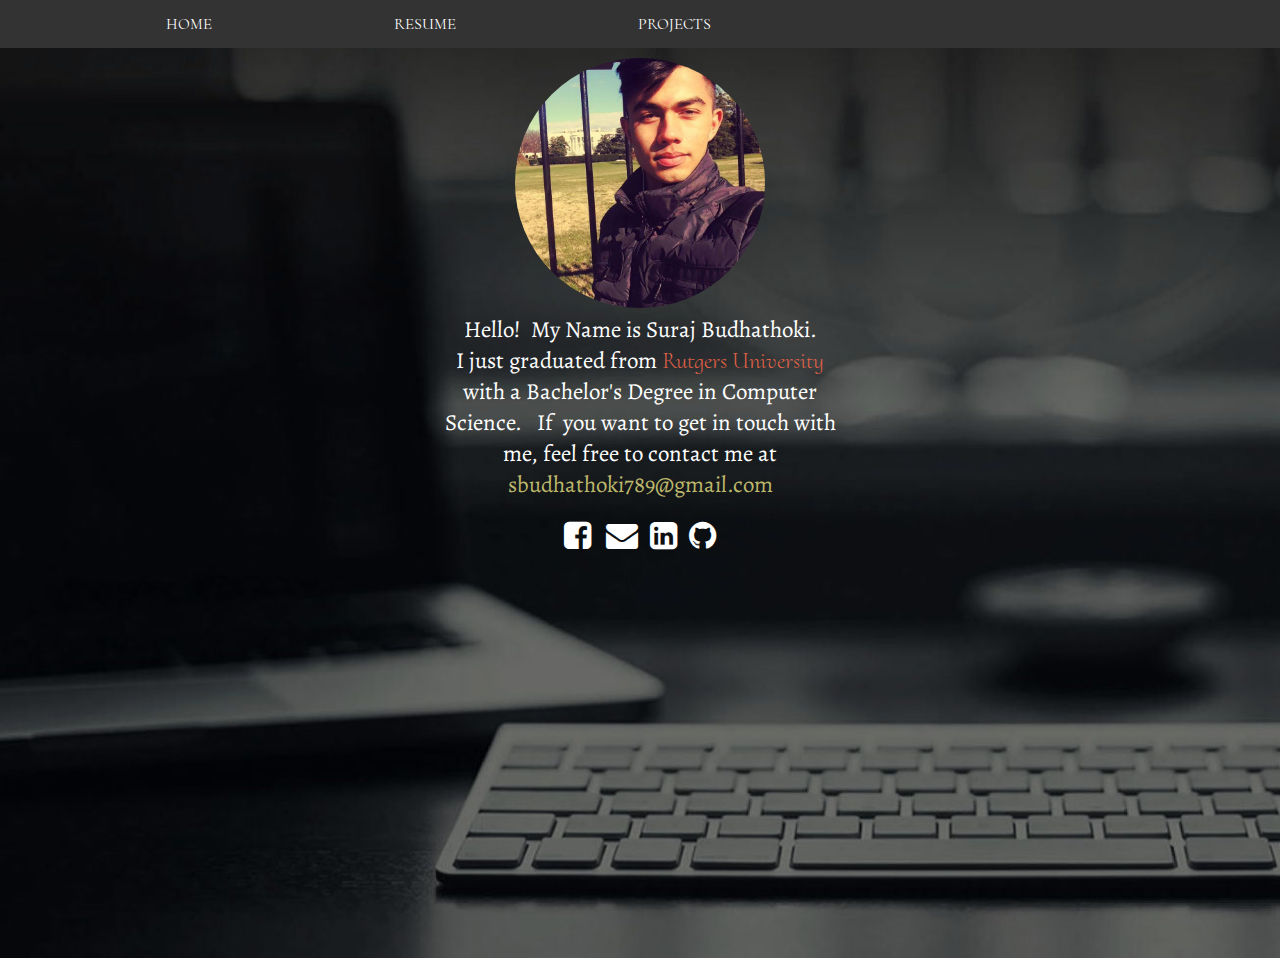
<file: index.html>
<!DOCTYPE html>
<html>
    <head>
    <title></title>
        <meta name="viewport" content="width=device-width, initial-scale=1">
        <link rel="stylesheet" type="text/css" href="style.css">
        <link href="https://stackpath.bootstrapcdn.com/font-awesome/4.7.0/css/font-awesome.min.css" rel="stylesheet" integrity="sha384-wvfXpqpZZVQGK6TAh5PVlGOfQNHSoD2xbE+QkPxCAFlNEevoEH3Sl0sibVcOQVnN" crossorigin="anonymous">
        <link href="https://fonts.googleapis.com/css?family=Sedgwick+Ave" rel="stylesheet">
        <link href="https://fonts.googleapis.com/css?family=Alegreya" rel="stylesheet">
        <link href="https://fonts.googleapis.com/css?family=Alegreya|Monoton" rel="stylesheet">
        <link href="https://fonts.googleapis.com/css?family=Alegreya|Cormorant+Upright:700|Monoton" rel="stylesheet">
    </head>
<body>
    <div>
    <ul >
  <li><a class="active" href="#home">HOME</a></li>
  <li><a href="#">RESUME</a></li>
          <li><a href="https://github.com/budhaths">PROJECTS</a></li>

</ul>
    
    
    </div>
    <div class="backImg">
    <div class="profile">
        <img src="profilepic.jpg">
        <div class="profileText">
            
            <p> Hello!&nbsp; My Name is <span class="colorchange"> Suraj Budhathoki.</span> <br>I just graduated from <span style="color:#E66347;font-family: 'Alegreya', serif;font-family: 'Monoton', cursive;
                font-family: 'Cormorant Upright', serif;">Rutgers University</span> with a Bachelor's Degree in Computer Science. &nbsp; If &nbsp;you want to get in touch with me, feel free to contact me at <a href="mailto:sbudhathoki789@gmail.com">sbudhathoki789@gmail.com</a></p>
            
            
        
        </div>
        <div class="profileFonts">
            <a href="https://www.facebook.com/sbudhathoki789"><i class="fa fa-facebook-square fa-2x"></i> </a>&nbsp; &nbsp; 
            <a href="mailto:sbudhathoki789@gmail.com"><i class="fa fa-envelope fa-2x"></i></a>&nbsp; &nbsp; 
            <a href="https://www.linkedin.com/in/suraj-budhathoki-289226131/"><i class="fa fa-linkedin-square fa-2x"></i></a>&nbsp; &nbsp; 
            <a href="https://github.com/budhaths"><i class="fa fa-github fa-2x"></i></a>
        </div>
        
        </div>
    
    </div>
    
    </body>
</html>
</file>
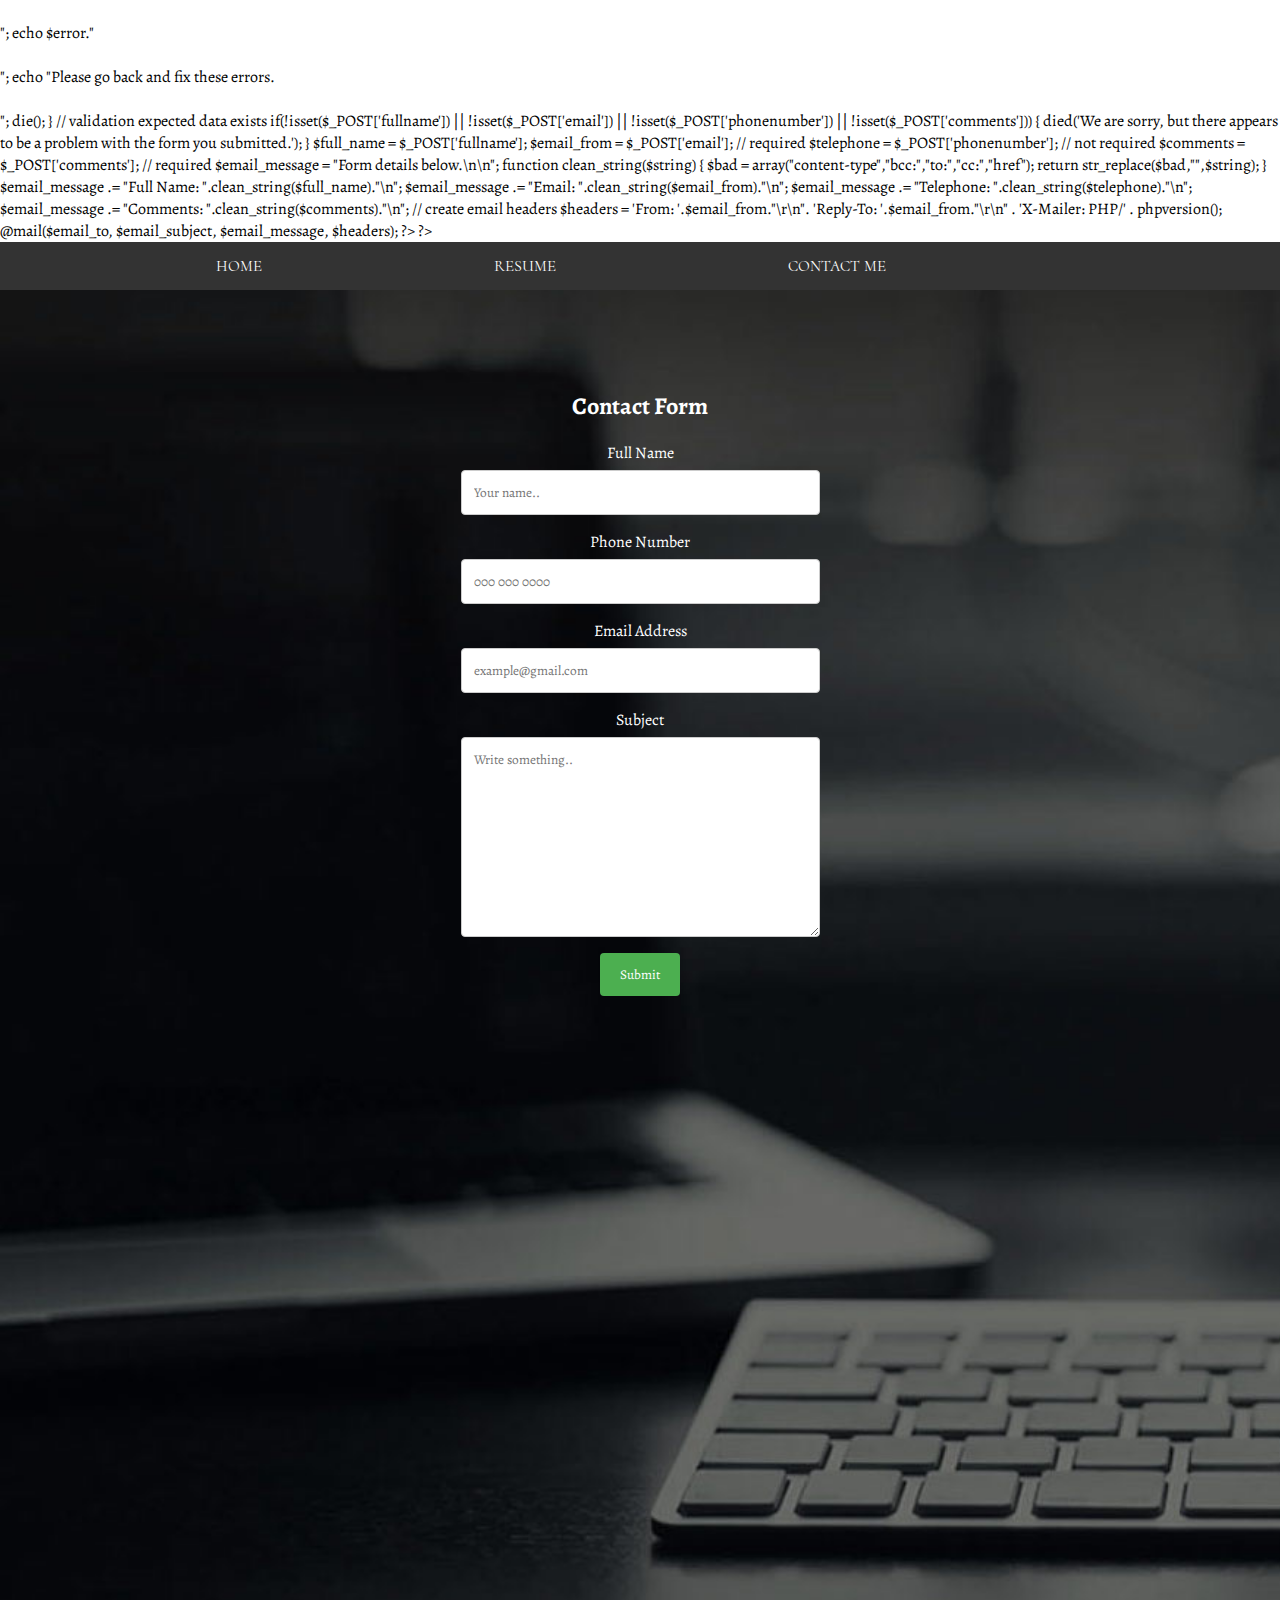
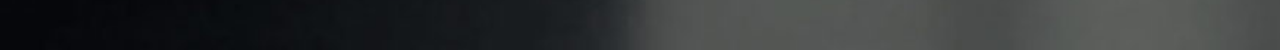
<file: contactme/contactme.html>
<?php
if(isset($_POST['submit'])){
 $email_to = "sbudhathoki789@gmail.com";
    $email_subject = "Message for Suraj Budhathoki";
}

function died($error) {
        // your error code can go here
        echo "We are very sorry, but there were error(s) found with the form you submitted. ";
        echo "These errors appear below.<br /><br />";
        echo $error."<br /><br />";
        echo "Please go back and fix these errors.<br /><br />";
        die();
    }

// validation expected data exists
    if(!isset($_POST['fullname']) ||
        !isset($_POST['email']) ||
        !isset($_POST['phonenumber']) ||
        !isset($_POST['comments'])) {
        died('We are sorry, but there appears to be a problem with the form you submitted.');       
    }
    
    $full_name = $_POST['fullname'];
    $email_from = $_POST['email']; // required
    $telephone = $_POST['phonenumber']; // not required
    $comments = $_POST['comments']; // required

$email_message = "Form details below.\n\n";
 
     
    function clean_string($string) {
      $bad = array("content-type","bcc:","to:","cc:","href");
      return str_replace($bad,"",$string);
    }

     
    $email_message .= "Full Name: ".clean_string($full_name)."\n";
    $email_message .= "Email: ".clean_string($email_from)."\n";
    $email_message .= "Telephone: ".clean_string($telephone)."\n";
    $email_message .= "Comments: ".clean_string($comments)."\n";

// create email headers
$headers = 'From: '.$email_from."\r\n".
'Reply-To: '.$email_from."\r\n" .
'X-Mailer: PHP/' . phpversion();
@mail($email_to, $email_subject, $email_message, $headers);  
?>

?>
<!DOCTYPE html>
<html>
    <head>
    <title>Contact Me</title>
        <meta name="viewport" content="width=device-width, initial-scale=1">
        <link rel="stylesheet" type="text/css" href="style.css">
        <link href="https://stackpath.bootstrapcdn.com/font-awesome/4.7.0/css/font-awesome.min.css" rel="stylesheet" integrity="sha384-wvfXpqpZZVQGK6TAh5PVlGOfQNHSoD2xbE+QkPxCAFlNEevoEH3Sl0sibVcOQVnN" crossorigin="anonymous">
        <link href="https://fonts.googleapis.com/css?family=Sedgwick+Ave" rel="stylesheet">
        <link href="https://fonts.googleapis.com/css?family=Alegreya" rel="stylesheet">
        <link href="https://fonts.googleapis.com/css?family=Alegreya|Monoton" rel="stylesheet">
        <link href="https://fonts.googleapis.com/css?family=Alegreya|Cormorant+Upright:700|Monoton" rel="stylesheet">
    </head>
<body>
    <div>
    <ul >
  <li><a href="../index.html">HOME</a></li>
  <li><a href="#resume">RESUME</a></li>
  <li><a href="#contact">CONTACT ME</a></li>
  
</ul>
    </div>
    
     <div class="backImg">
        <div class="contactform">
           <h2>Contact Form</h2>
            
        <form action="send_form_email.php" method="post" name="formcontact" onsubmit="return validateform()">
    <label for="fname">Full Name</label> 
    <input type="text" id="fname" name="fullname" placeholder="Your name..">
                
      <label for="lname">Phone Number</label><br>
    <input type="number" id="pnumber" name="phonenumber" placeholder="000 000 0000"><br>            

        <label for="lemail">Email Address</label><br>
    <input type="text" id="pemail" name="email" placeholder="example@gmail.com"><br>
                
    <label for="subject">Subject</label><br>            
    <textarea id="subject" name="comments" placeholder="Write something.." style="height:200px"></textarea><br>

    <input type="submit" value="Submit"><br>
  </form>

<script>
function validateForm() {
    var x = document.forms["formcontact"]["fullname"].value;
     var y = document.forms["formcontact"]["phonenumber"].value;
     var z = document.forms["formcontact"]["email"].value;
     var a = document.forms["formcontact"]["comments"].value;
    
    if (x == "" || y="" || z=""|| a="") {
        alert("Please fill all the fields first");
        return false;
    }
    
    if (/^\w+([\.-]?\w+)*@\w+([\.-]?\w+)*(\.\w{2,3})+$/.test(formcontact.email.value))
  {
    return true;
  }else{
    alert("You have entered an invalid email address!");
    return false;
  }
    return true;
}
    
</script>
         
         </div> 
    </div>
    </body>
</html>
</file>
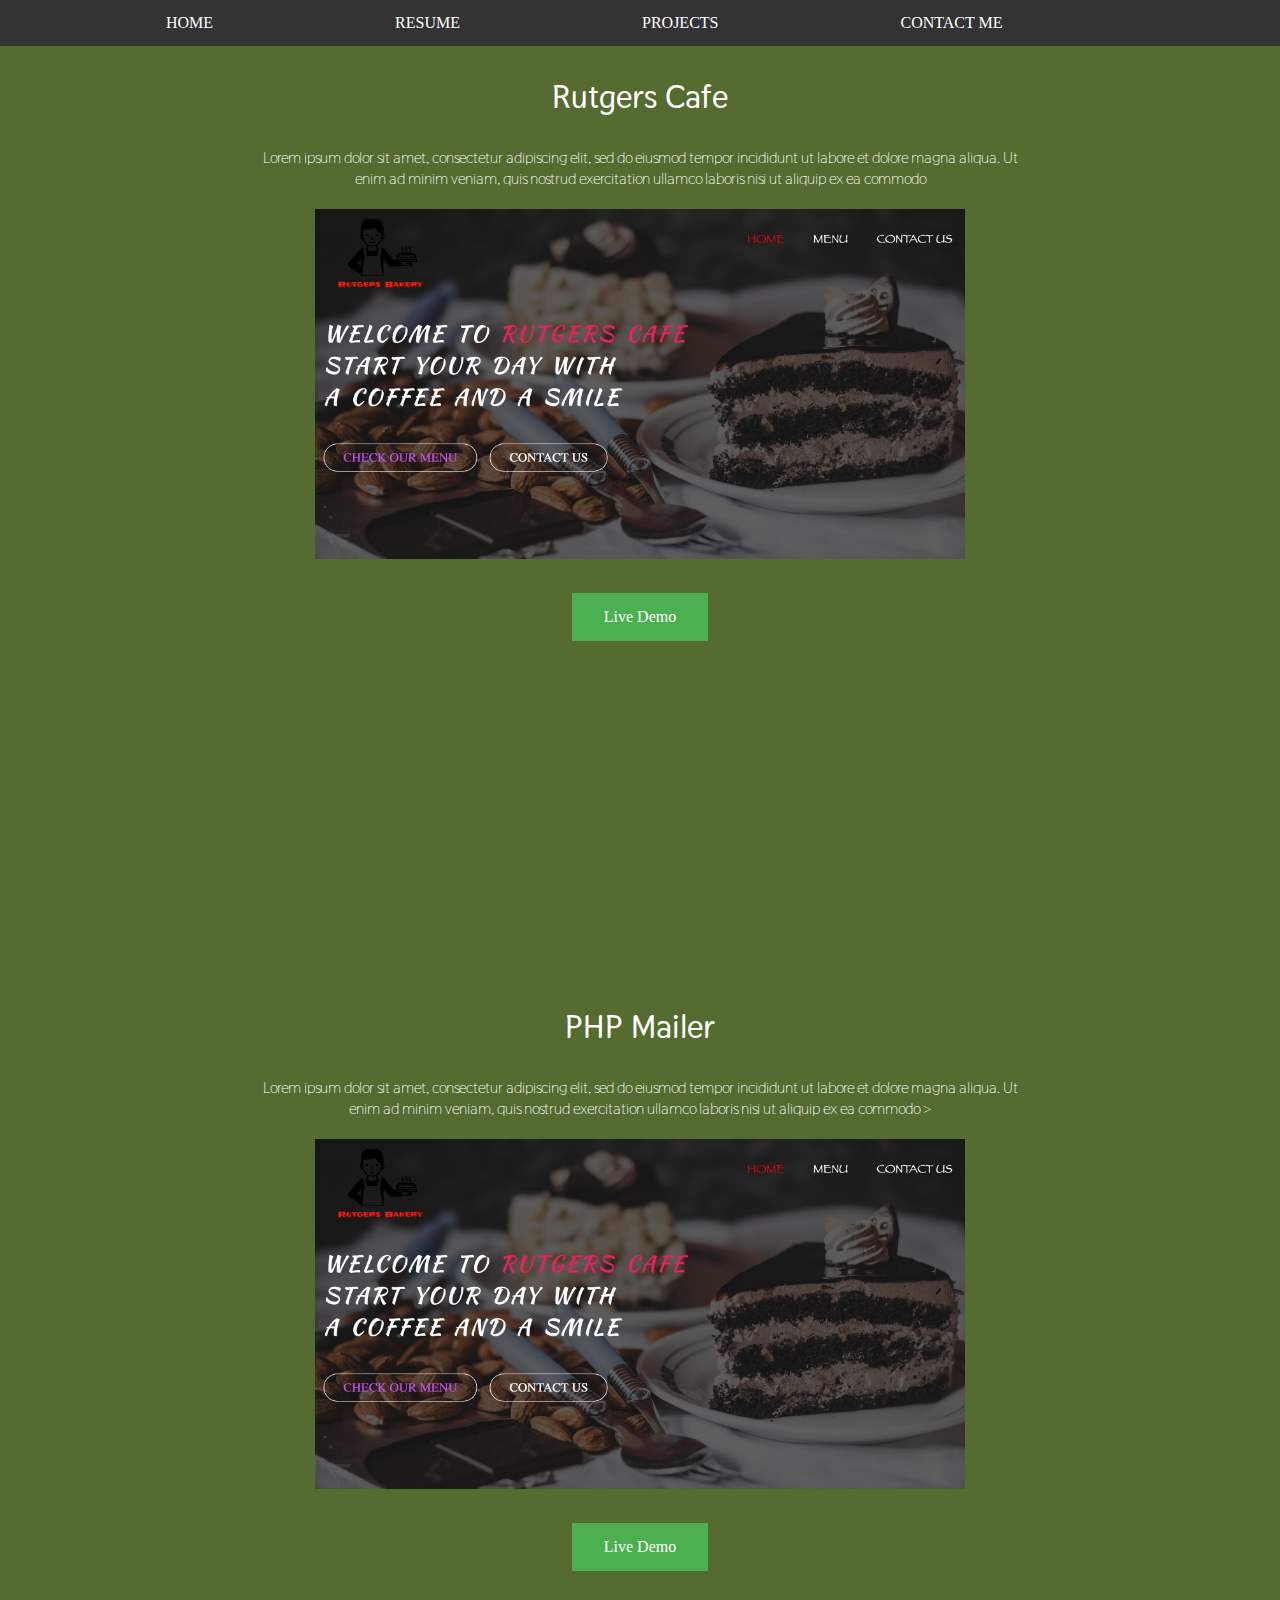
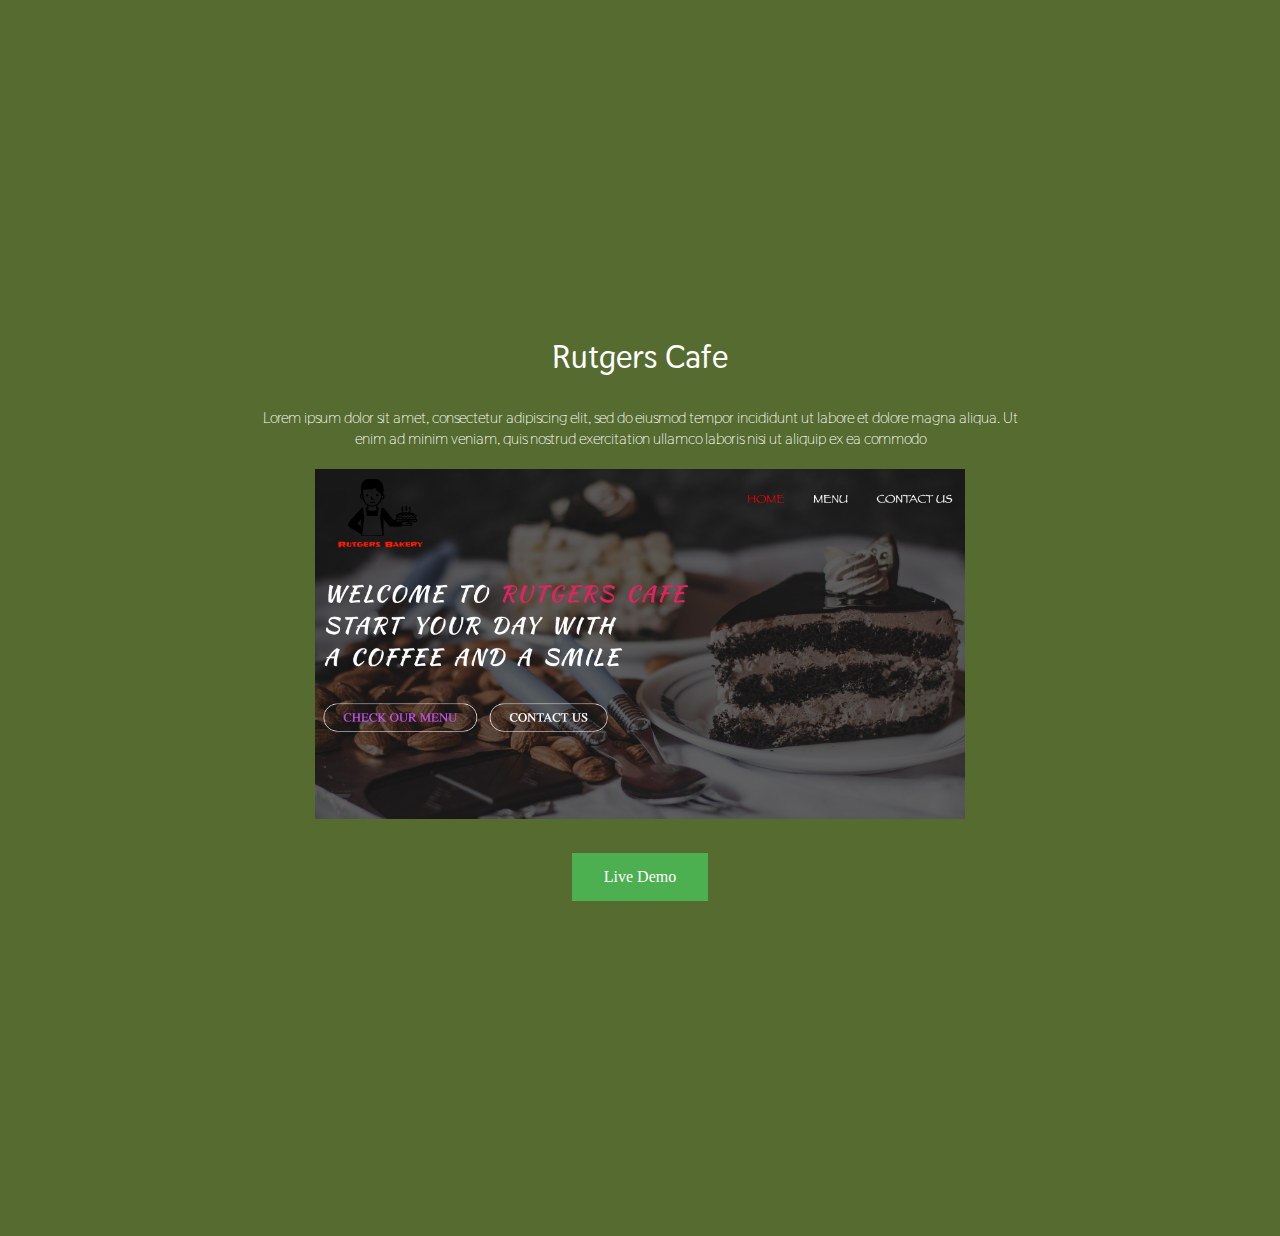
<file: projects/projects.html>
<!DOCTYPE html>
<html>
<head>
    <title>Projects</title>
     <meta name="viewport" content="width=device-width, initial-scale=1">
        <link rel="stylesheet" type="text/css" href="style.css">
    <link href="https://fonts.googleapis.com/css?family=Thasadith" rel="stylesheet">
    </head>

<body>
  <div>
    <ul >
        <li><a class="active" href="../index.html">HOME</a></li>
        <li><a href="../Final%20Resume.pdf">RESUME</a></li>
        <li><a href="#">PROJECTS</a></li>
        <li><a href="../contactme/contactme.php">CONTACT ME</a></li>
  
</ul>
      
        <div class="project">
         <div class="box-project">
             <h1>Rutgers Cafe</h1>
             <p1>Lorem ipsum dolor sit amet, consectetur adipiscing elit, sed do eiusmod tempor incididunt ut labore et dolore magna aliqua. Ut enim ad minim veniam, quis nostrud exercitation ullamco laboris nisi ut aliquip ex ea commodo </p1>
             <div class="picbutton">
             
                <img  src="rutgerscafe.png" alt="rutgerscafe" width="650px" height="350">
                           
             </div>
             <input type="button" class="button" value="Live Demo">
            </div>
            
      </div>
      
        <div class="project">
         <div class="box-project">
             <h1>PHP Mailer</h1>
             <p1>Lorem ipsum dolor sit amet, consectetur adipiscing elit, sed do eiusmod tempor incididunt ut labore et dolore magna aliqua. Ut enim ad minim veniam, quis nostrud exercitation ullamco laboris nisi ut aliquip ex ea commodo ></p1>
             <div class="picbutton">
             
                <img  src="rutgerscafe.png" alt="rutgerscafe" width="650px" height="350">
                           
             </div>
             <input type="button" class="button" value="Live Demo">
            </div> 
            
      </div>
      
      
        <div class="project">
         <div class="box-project">
             <h1>Rutgers Cafe</h1>
             <p1>Lorem ipsum dolor sit amet, consectetur adipiscing elit, sed do eiusmod tempor incididunt ut labore et dolore magna aliqua. Ut enim ad minim veniam, quis nostrud exercitation ullamco laboris nisi ut aliquip ex ea commodo </p1>
             <div class="picbutton">
             
                <img  src="rutgerscafe.png" alt="rutgerscafe" width="650px" height="350">
                           
             </div>
             <input type="button" class="button" value="Live Demo">
            </div>
            
      </div>
      
        
      </div>
    

    </body>   
    
</html>
</file>
<file: style.css>
*{
    padding: 0;
    margin: 0;
    font-family: 'Alegreya', serif;
}

ul {
    list-style-type: none;
    margin: 0;
    padding: 0;
    overflow: hidden;
    background-color: #333;
}

li {
    float: left;
    padding-left:150px;
}

li a {
    display: block;
    color: white;
    text-align: center;
    font-family: 'Alegreya', serif;
    font-family: 'Monoton', cursive;
    font-family: 'Cormorant Upright', serif;
    padding: 14px 16px;
    text-decoration: none;
}

li a:hover {
    background-color: #111;
}

.backImg{
    padding-top: 10px;
    width: 100%;
    height: 100vh;
    background-image: url('background.jpg');
    background-size: cover;
    display: flex;
    justify-content:center;
    text-align: center;
    color: white;
}

.backImg a{
    color:darkkhaki;
    text-decoration: none;
}

.backImg a:hover{
    color:aquamarine;
}
.profile{
    width: 400px;   }

.profileText{
    margin-bottom: 20px;
    font-size: 1.3em;
}

img{
    height: 250px;
    border-radius: 50%;
}



p{
    font-size: 1.1em;
    font-weight:200; 
}

i{
    color:white;
}

.colorchange{
	animation: colorchangeru 4s infinite;
}

@keyframes colorchangeru{
	0%{color:red;}
	50%{color:cadetblue;}
    60%{color:red;}
	75%{color:wheat;}
}
</file>
<file: contactme/style.css>
*{
    padding: 0;
    margin: 0;
    font-family: 'Alegreya', serif;
}

ul {
    list-style-type: none;
    margin: 0;
    padding: 0;
    overflow: hidden;
    background-color: #333;
}

li {
    float: left;
    padding-left:200px;
}

li a {
    display: block;
    color: white;
    text-align: center;
    font-family: 'Alegreya', serif;
    font-family: 'Monoton', cursive;
    font-family: 'Cormorant Upright', serif;
    padding: 14px 16px;
    text-decoration: none;
}

li a:hover {
    background-color: #111;
}

.backImg{
    padding-top: 100px;
    width: 100%;
    height: 140vh;
    background-image: url('../background.jpg');
    background-size: cover;
    display: flex;
    justify-content:center;
    text-align: center;
    color: white;
}

.contactform{
    padding-top: 0px;
}
input[type=text], select, textarea {
    width: 100%;
    padding: 12px;
    border: 1px solid #ccc;
    border-radius: 4px;
    box-sizing: border-box;
    margin-top: 6px;
    margin-bottom: 16px;
    resize: vertical;
}

input[type=number] {
    width: 100%;
    padding: 12px;
    border: 1px solid #ccc;
    border-radius: 4px;
    box-sizing: border-box;
    margin-top: 6px;
    margin-bottom: 16px;
    resize: vertical;
}
input[type=submit] {
    background-color: #4CAF50;
    color: white;
    padding: 12px 20px;
    border: none;
    border-radius: 4px;
    cursor: pointer;
}

input[type=submit]:hover {
    background-color: #45a049;
}

h2{
    padding-bottom: 20px;
}
</file>
<file: projects/style.css>
*{
    padding: 0;
    margin: 0;
    font-family: 'Alegreya', serif;
}

ul {
    list-style-type: none;
    margin: 0;
    padding: 0;
    overflow: hidden;
    background-color: #333;
}

li {
    float: left;
    padding-left:150px;
}

li a {
    display: block;
    color: white;
    text-align: center;
    font-family: 'Alegreya', serif;
    font-family: 'Monoton', cursive;
    font-family: 'Cormorant Upright', serif;
    padding: 14px 16px;
    text-decoration: none;
}

li a:hover {
    background-color: #111;
}

.project{
    padding-top: 30px;
    width: 100%;
    height: 100vh;
    background-color: darkolivegreen;
    background-size: cover;
    display: flex;
    justify-content:center;
    text-align: center;
    color: white;
}

.box-project{
    padding-left:250px;
    padding-right:250px;
}

.box-project h1,p1{
    padding-bottom: 30px;
    font-family: 'Thasadith', sans-serif;
}


.picbutton img{
    padding-bottom: 30px;
    padding-top: 20px;
}

.button{
  background-color: #4CAF50; /* Green */
  border: none;
  color: white;
  padding: 15px 32px;
  text-align: center;
  text-decoration: none;
  display: inline-block;
  font-size: 16px;
    
}

.button:hover{
    font-family: 'Thasadith', sans-serif;
    background-color: darkred;
}
</file>
